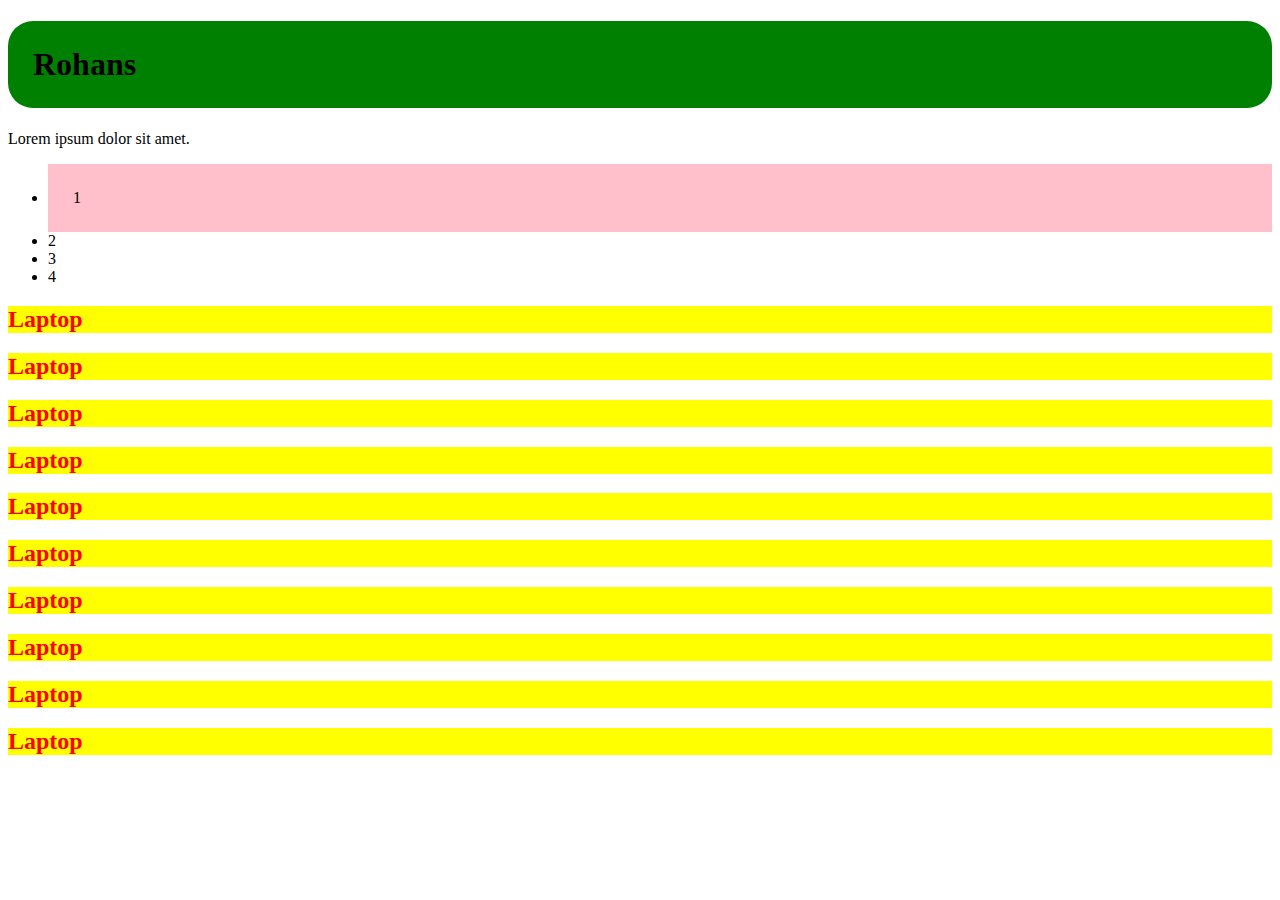
<file: Video No-32/index.html>
<!DOCTYPE html>
<html lang="en">
  <head>
    <meta charset="UTF-8" />
    <meta name="viewport" content="width=device-width, initial-scale=1.0" />
    <title>DOM Learning</title>

    <style>
      .bg-black {
        color: rgb(0, 0, 0);
      }
    </style>
  </head>
  <body>
    <div class="bg-black">
      <h1 id="title">DOM Learning</h1>
      <p id="p">Lorem ipsum dolor sit amet.</p>
    </div>

    <ul>
      <li class="list">1</li>
      <li class="list">2</li>
      <li class="list">3</li>
      <li class="list">4</li>
    </ul>

    <h2>Rohan</h2>
    <h2>Rohan</h2>
    <h2>Rohan</h2>
    <h2>Rohan</h2>
    <h2>Rohan</h2>
    <h2>Rohan</h2>
    <h2>Rohan</h2>
    <h2>Rohan</h2>
    <h2>Rohan</h2>
    <h2>Rohan</h2>
    <script src="27_DOM.js"></script>
  </body>
</html>
</file>
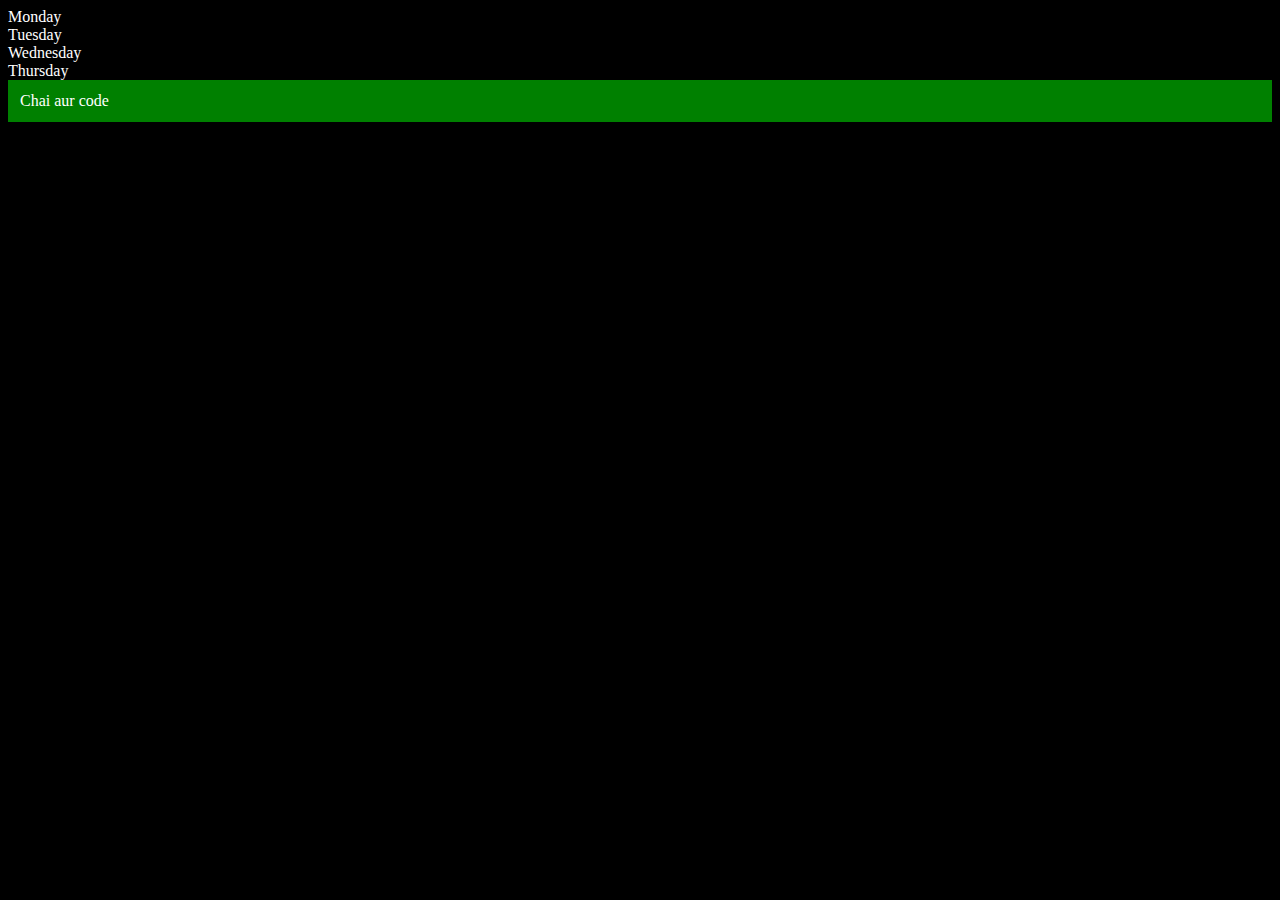
<file: Video No-33/index.html>
<!DOCTYPE html>
<html lang="en">
  <head>
    <meta charset="UTF-8" />
    <meta name="viewport" content="width=device-width, initial-scale=1.0" />
    <title>DOM</title>
  </head>
  <body style="background-color: black; color: white">
    <div class="parent">
      <div class="day">Monday</div>
      <div class="day">Tuesday</div>
      <div class="day">Wednesday</div>
      <div class="day">Thursday</div>
    </div>
    <script src="28_neweleDOM.js"></script>
  </body>
</html>
</file>
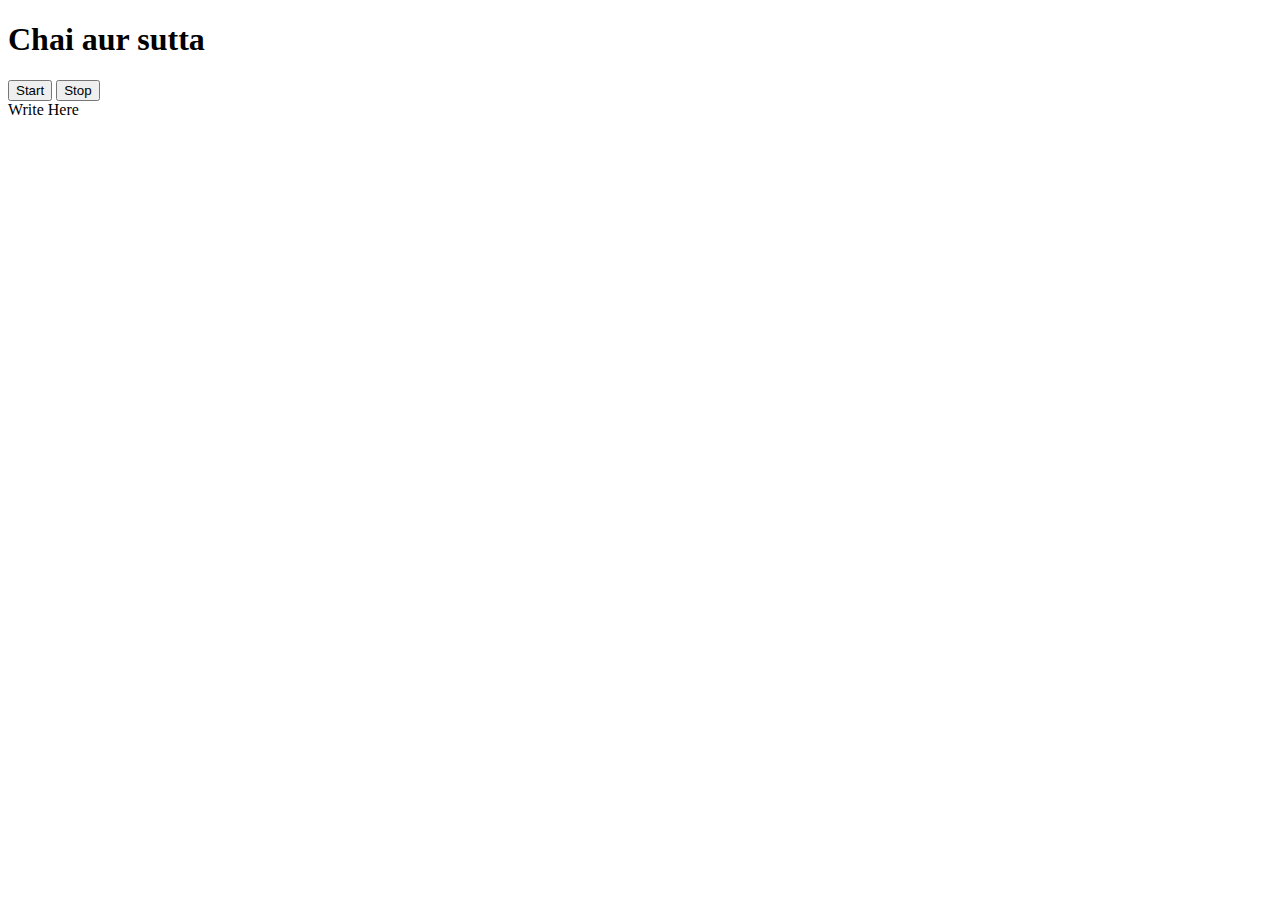
<file: Video No-38/index.html>
<!DOCTYPE html>
<html lang="en">
  <head>
    <meta charset="UTF-8" />
    <meta name="viewport" content="width=device-width, initial-scale=1.0" />
    <title>Async</title>
  </head>
  <body>
    <h1>Chai aur sutta</h1>
    <button id="start">Start</button>
    <button id="stop">Stop</button>

    <div id="insert">Write Here</div>
    <script src="async.js"></script>
  </body>
</html>
</file>
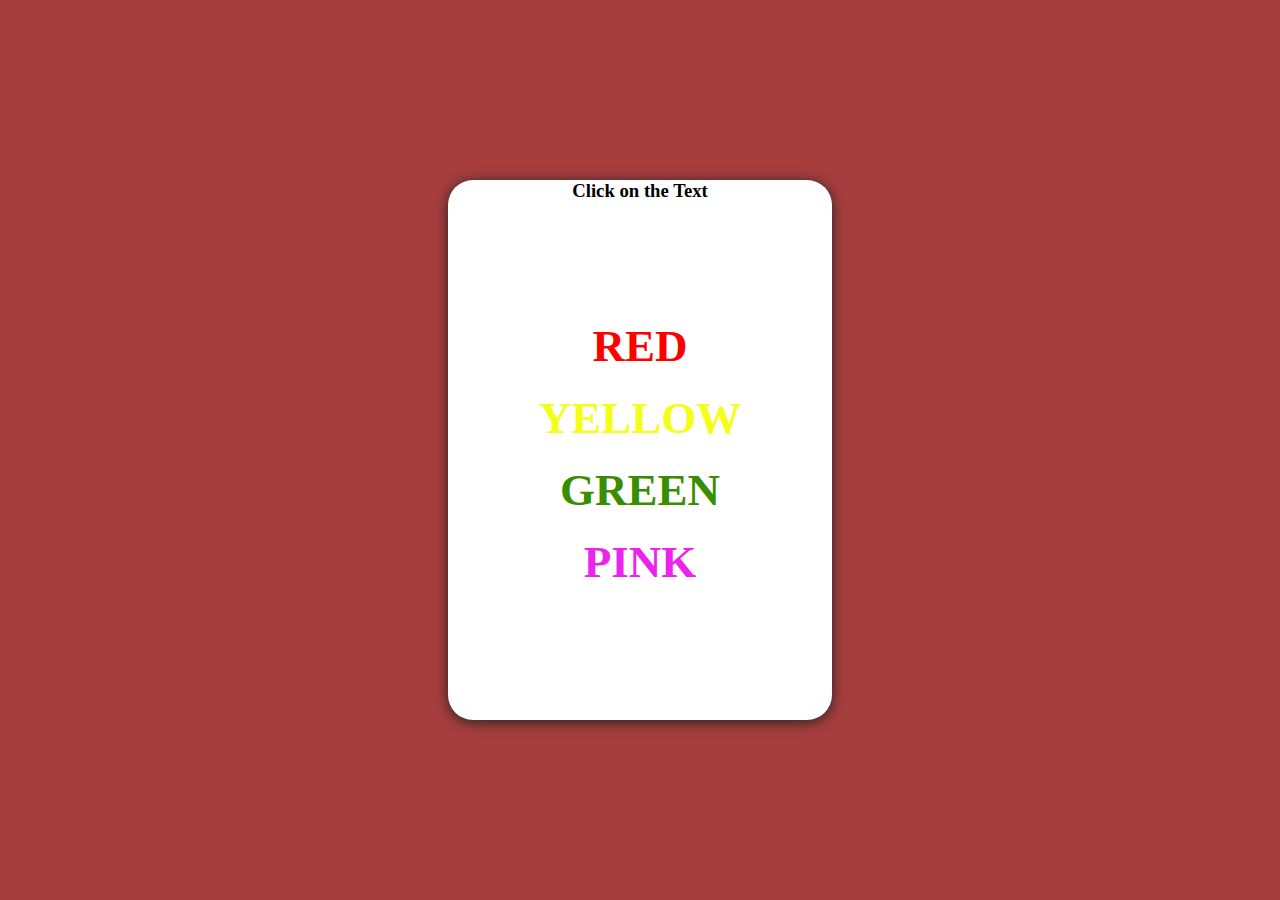
<file: Project_Video_No-35/Color Changer/index.html>
<!DOCTYPE html>
<html lang="en">
  <head>
    <meta charset="UTF-8" />
    <meta name="viewport" content="width=device-width, initial-scale=1.0" />
    <title>Color Changer</title>
    <link rel="stylesheet" href="style.css" />
  </head>
  <body>
    <div id="color-checker">
      <div id="canvas">
        <h3>Click on the Text</h3>
        <div class="btn" id="red">RED</div>
        <div class="btn" id="Yellow">YELLOW</div>
        <div class="btn" id="green">GREEN</div>
        <div class="btn" id="pink">PINK</div>
      </div>
    </div>

    <script src="script.js"></script>
  </body>
</html>
</file>
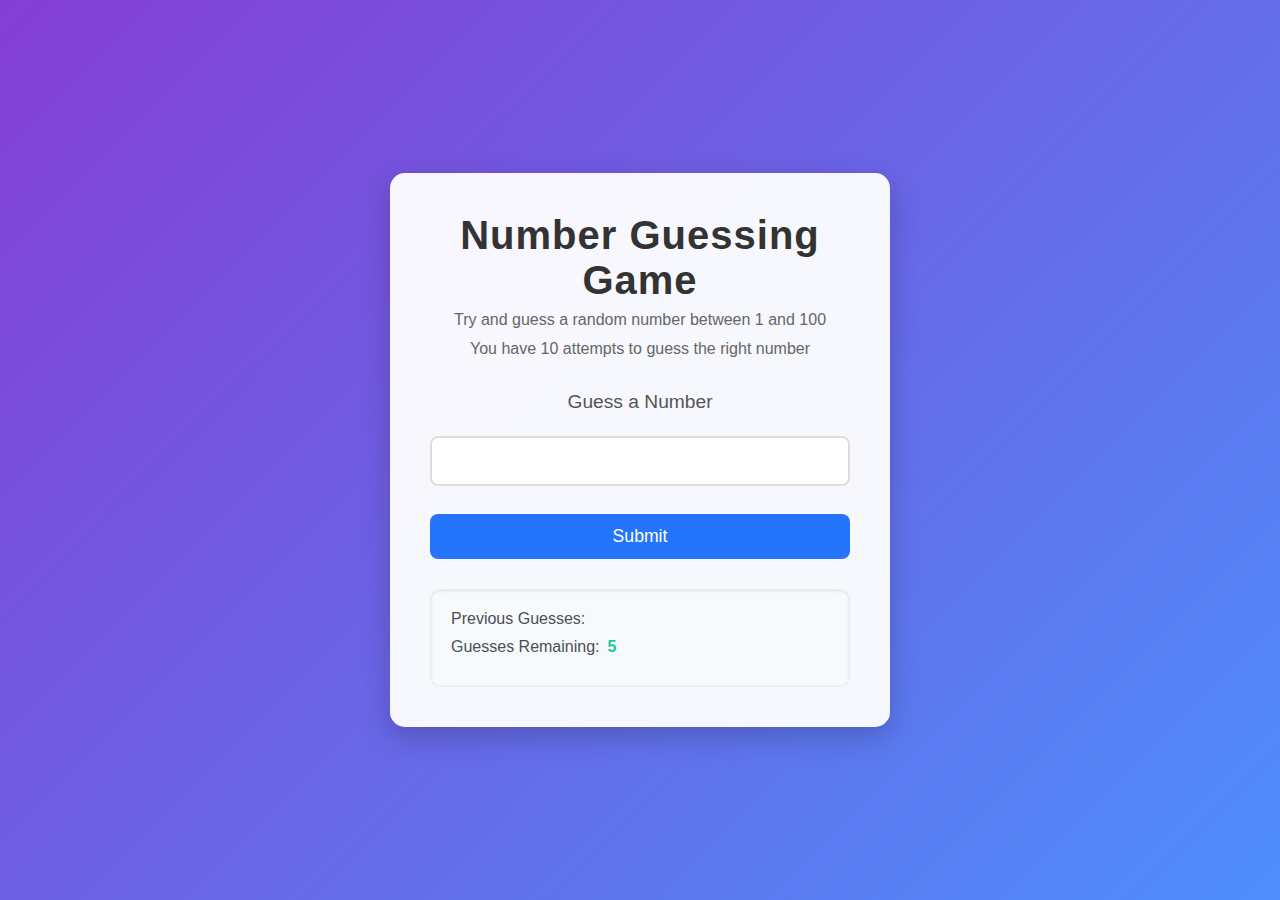
<file: Project_Video_No-35/Number Guess/index.html>
<!DOCTYPE html>
<html lang="en">
  <head>
    <meta charset="UTF-8" />
    <meta name="viewport" content="width=device-width, initial-scale=1.0" />
    <title>Guess Number</title>
    <link rel="stylesheet" href="style.css" />
  </head>
  <body>
    <div id="main">
      <div id="topinfo">
        <h1>Number Guessing Game</h1>
        <p>Try and guess a random number between 1 and 100</p>
        <p>You have 10 attempts to guess the right number</p>
      </div>
      <form action="#" class="form">
        <label for="guessField" id="guess">Guess a Number</label><br />
        <input type="number" name="number" id="guessField" class="guessField" />
        <br /><input
          type="submit"
          value="Submit"
          id="submit"
          class="submitGuess"
        />
      </form>
      <div class="resultParas">
        <p>Previous Guesses: <span class="guesses"></span></p>
        <p>Guesses Remaining: <span class="lastResult">5</span></p>
        <p class="lowOrHi"></p>
      </div>
    </div>
    <script src="script.js"></script>
  </body>
</html>
</file>
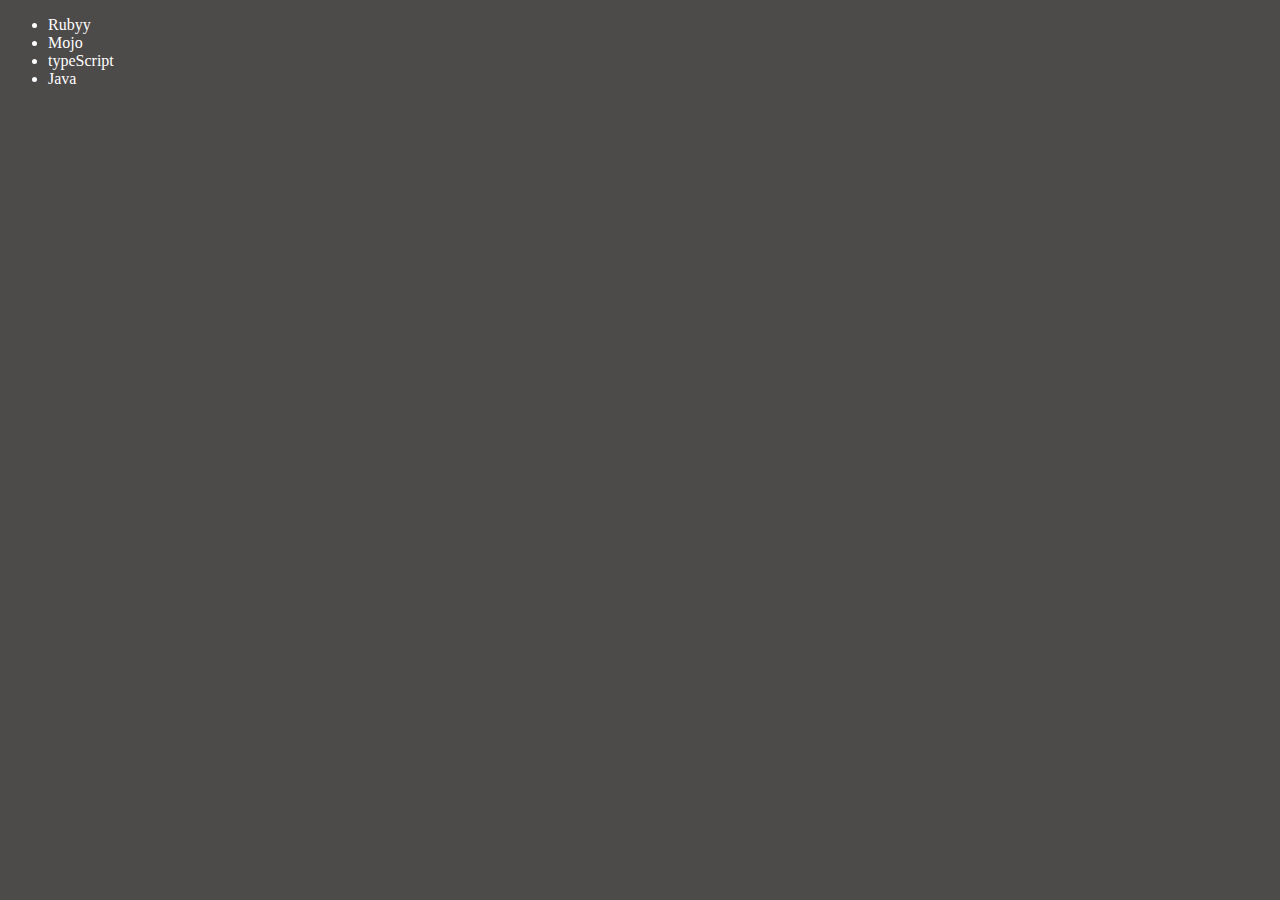
<file: Video No-34/29_index.html>
<!DOCTYPE html>
<html lang="en">
  <head>
    <meta charset="UTF-8" />
    <meta name="viewport" content="width=device-width, initial-scale=1.0" />
    <title>Final-DOM</title>
  </head>
  <body style="background-color: rgb(77, 74, 74); color: white">
    <ul class="language">
      <li>JavaScript</li>
    </ul>
    <script>
      function addLanguage(langName) {
        const li = document.createElement("li");
        li.innerHTML = `${langName}`;
        document.querySelector(".language").appendChild(li);
      }

      addLanguage("python");
      addLanguage("typeScript");
      addLanguage("Java");

      function addOptiLanguage(langName) {
        const li = document.createElement("li");
        li.appendChild(document.createTextNode(langName));
        document.querySelector(".language").appendChild(li);
      }

      addOptiLanguage("golang");

      //Edit

      const secondLang = document.querySelector("li:nth-child(2)");
      //secondLang.innerHTML = "Mojo";
      const newli = document.createElement("li");
      newli.textContent = "Mojo";
      secondLang.replaceWith(newli);

      //Edit
      const firstLang = document.querySelector("li:nth-child(1)");

      firstLang.outerHTML = "<li>Rubyy</li>";

      //Remove
      const lastLang = document.querySelector("li:last-child");
      lastLang.remove();
    </script>
  </body>
</html>
</file>
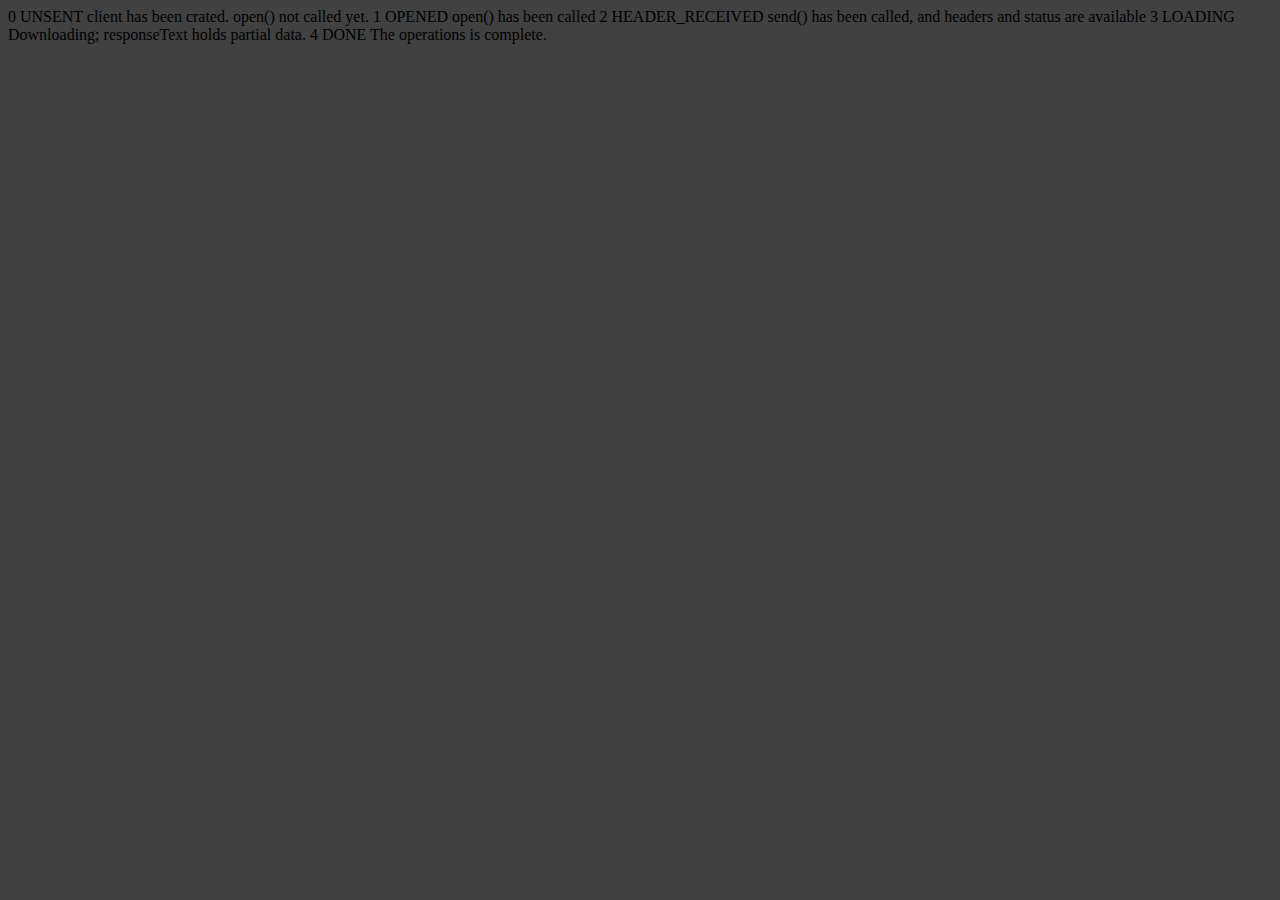
<file: Video No-39/apiRequest.html>
<!DOCTYPE html>
<html lang="en">
  <head>
    <meta charset="UTF-8" />
    <meta name="viewport" content="width=device-width, initial-scale=1.0" />
    <title>API Request</title>
  </head>
  <body style="background-color: #414141">
    0 UNSENT client has been crated. open() not called yet. 1 OPENED open() has
    been called 2 HEADER_RECEIVED send() has been called, and headers and status
    are available 3 LOADING Downloading; responseText holds partial data. 4 DONE
    The operations is complete.

    <script>
      const requestUrl = "https://api.github.com/users/Rohannsalunkhe";
      const xhr = new XMLHttpRequest();
      xhr.open("GET", requestUrl);
      xhr.onreadystatechange = function () {
        console.log(xhr.readyState);
        if (xhr.readyState === 4) {
          const data = JSON.parse(this.responseText);

          console.log(data.followers);
          console.log(data.name);
        }
      };
      xhr.send();
    </script>
  </body>
</html>
</file>
<file: Project_Video_No-35/Color Changer/style.css>
* {
  margin: 0;
  padding: 0;
  box-sizing: border-box;
  font-family: "Times New Roman", Times, serif;
}

html,
body {
  height: 100%;
  width: 100%;
  background-color: rgb(167, 62, 62);
}

#color-checker {
  display: flex;
  align-items: center;
  justify-content: center;
  height: 100%;
  width: 100%;
}

#canvas {
  height: 60%;
  width: 30%;
  box-shadow: 0px 2px 13px #212121;

  border-radius: 25px;
  background-color: rgb(255, 255, 255);
}

.btn {
  position: relative;
  top: 20%;
  font-weight: 900;
  font-size: 5vh;
}

#red {
  cursor: pointer;
  color: red;
  margin-top: 10px;
  display: flex;
  align-items: center;
  justify-content: center;
}
#Yellow {
  cursor: pointer;
  color: rgb(243, 255, 24);
  margin-top: 20px;
  display: flex;
  align-items: center;
  justify-content: center;
}
#green {
  cursor: pointer;
  color: rgb(57, 141, 0);
  display: flex;
  margin-top: 20px;
  align-items: center;
  justify-content: center;
}
#pink {
  cursor: pointer;
  color: rgb(236, 35, 236);
  display: flex;
  margin-top: 20px;
  align-items: center;
  justify-content: center;
}

h3 {
  text-align: center;
}
</file>
<file: Project_Video_No-35/Number Guess/style.css>
/* Universal Styles */
* {
  box-sizing: border-box;
  margin: 0;
  padding: 0;
  font-family: "Segoe UI", Tahoma, Geneva, Verdana, sans-serif;
}

body {
  background: #f0f2f5;
  display: flex;
  justify-content: center;
  align-items: center;
  min-height: 100vh;
  position: relative;
  overflow: hidden;
}

body::before {
  content: "";
  position: absolute;
  top: 0;
  left: 0;
  width: 100%;
  height: 100%;
  background: linear-gradient(135deg, #6a11cb 0%, #2575fc 100%);
  z-index: -1;
  opacity: 0.8;
}

/* Main Container */
#main {
  background: rgba(255, 255, 255, 0.95);
  padding: 40px;
  border-radius: 15px;
  box-shadow: 0 10px 30px rgba(0, 0, 0, 0.2);
  width: 90%;
  max-width: 500px;
  text-align: center;
  position: relative;
  z-index: 1;
  transform: translateY(0);
  transition: transform 0.5s ease-in-out, box-shadow 0.5s ease;
}

#main:hover {
  box-shadow: 0 15px 45px rgba(0, 0, 0, 0.3);
}

/* Top Information Section */
#topinfo h1 {
  font-size: 2.5em;
  color: #333;
  margin-bottom: 5px;
  letter-spacing: 1px;
}

#topinfo p {
  font-size: 1em;
  color: #666;
  margin-bottom: 5px;
  line-height: 1.5;
}

/* Form Section */
.form {
  margin-top: 30px;
  display: flex;
  flex-direction: column;
  align-items: center;
}

#guess {
  font-size: 1.2em;
  color: #555;
  margin-bottom: 5px;
}

#guessField {
  width: 100%;
  padding: 12px;
  font-size: 1.2em;
  border-radius: 8px;
  border: 2px solid #ddd;
  text-align: center;
}

#guessField:focus {
  outline: none;
  border-color: #2575fc;
  box-shadow: 0 0 8px rgba(37, 117, 252, 0.3);
}

.submitGuess {
  background: #2575fc;
  color: white;
  border: none;
  padding: 12px 25px;
  font-size: 1.1em;
  border-radius: 8px;
  cursor: pointer;
  margin-top: 10px;

  width: 100%;
}

.submitGuess:hover {
  background: #1a5acb;
  transform: scale(1.02);
}

.submitGuess:active {
  transform: scale(0.98);
}

/* Result Section */
.resultParas {
  margin-top: 30px;
  padding: 20px;
  background: #f8f9fa;
  border-radius: 10px;
  border: 1px solid #e9ecef;
  box-shadow: inset 0 1px 3px rgba(0, 0, 0, 0.1);
  text-align: left;
}

.resultParas p {
  font-size: 1em;
  color: #495057;
  margin-bottom: 10px;
  display: flex;
  align-items: center;
}

.resultParas p:last-child {
  margin-bottom: 0;
}

.resultParas p span {
  font-weight: bold;
  margin-left: 8px;
}

/* Specific Spans */
.guesses {
  color: #d63384;
}

.lastResult {
  color: #20c997;
}

.lowOrHi {
  font-weight: bold;
  font-style: italic;
  text-align: center;
  color: #dc3545;
  margin-top: 5px;
}

#newGame {
  background: #2575fc;
  color: white;
  border: none;
  padding: 12px 25px;
  font-size: 1.1em;
  border-radius: 8px;
  cursor: pointer;
  margin-top: 5px;
  transition: background-color 0.3s ease, transform 0.2s ease;
  width: 100%;
}

#newGame:hover {
  background: #1a5acb;
  transform: scale(1.02);
}


@media (max-width: 480px) {
  #main {
    padding: 20px;
  }

  #topinfo h1 {
    font-size: 2em;
  }

  #guess {
    font-size: 1em;
  }

  #guessField,
  .submitGuess {
    font-size: 1em;
  }
}
</file>
